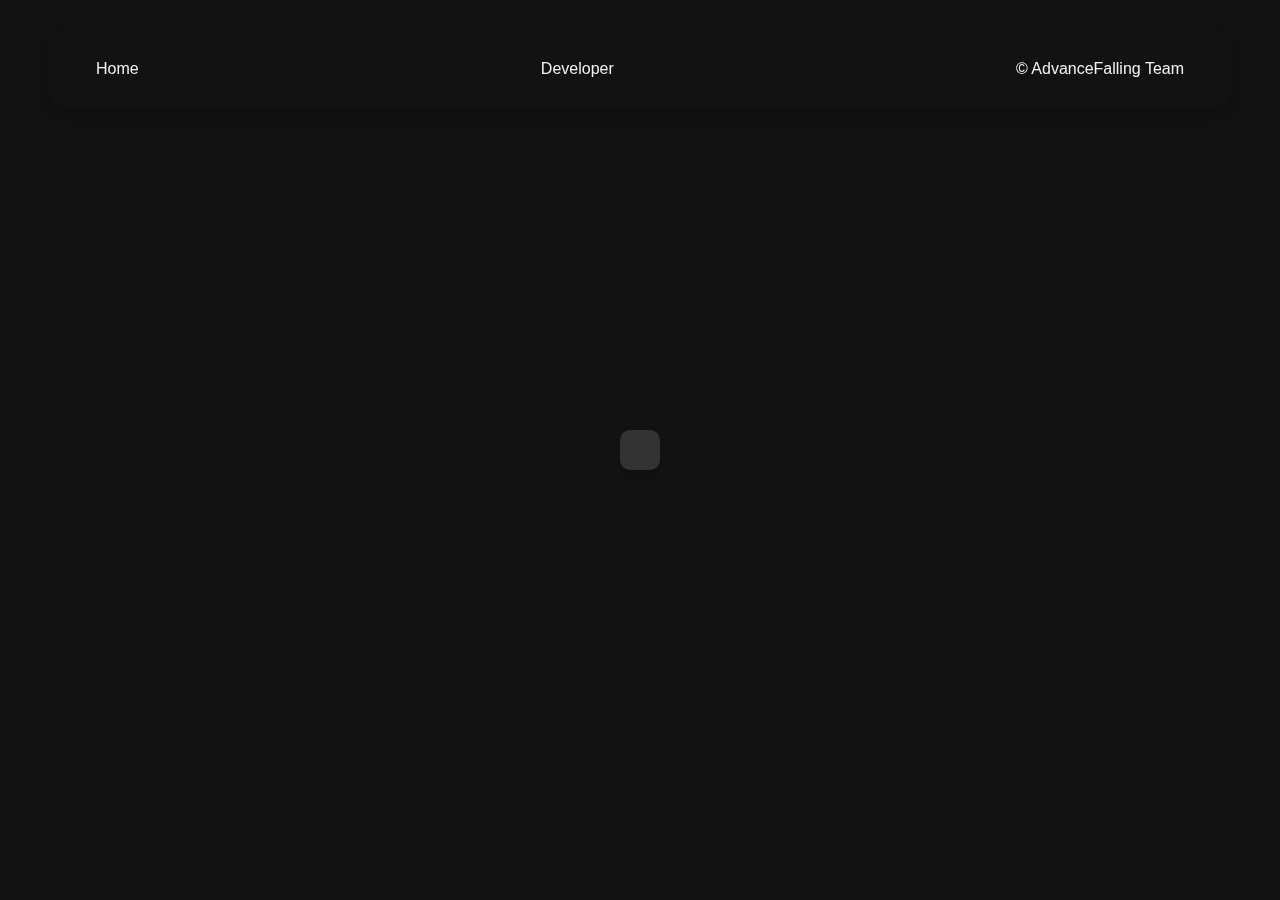
<file: index.html>
<!DOCTYPE html>
<html lang="en">

<head>
  <meta charset="UTF-8">
  <meta name="viewport" content="width=device-width, initial-scale=1.0">
  <title>Reddit Viewer</title>
  <style>
    body {
      margin: 0;
      font-family: 'Arial', sans-serif;
      background-color: #121212;
      color: #fff;
      display: flex;
      align-items: center;
      justify-content: center;
      min-height: 100vh;
    }

    #content {
      max-width: 1200px;
      margin: 20px;
      background-color: #333;
      padding: 20px;
      border-radius: 10px;
      box-shadow: 0 4px 8px rgba(0, 0, 0, 0.1);
      overflow: hidden;
      animation: fadeIn 1s ease-out;
      display: flex;
      flex-wrap: wrap;
      justify-content: space-around;
      position: relative;
    }

    .media-container {
      flex: 0 0 calc(25% - 20px);
      margin: 10px;
      position: relative;
      overflow: hidden;
      border-radius: 8px;
      box-shadow: 0 2px 4px rgba(0, 0, 0, 0.1);
    }

    img,
    video {
      width: 100%;
      height: 100%;
      object-fit: cover;
      border-radius: 8px;
    }

    .load-more {
      position: fixed;
      bottom: 20px;
      right: 20px;
      cursor: pointer;
      color: #fff;
      padding: 8px 15px;
      background-color: #4285f4;
      border-radius: 10px;
      transition: background-color 0.3s;
      display: none;
    }

    .load-more[disabled] {
      pointer-events: none;
      opacity: 0.5;
    }

    .load-more:hover {
      background-color: #2a4d8d;
    }

    .loading-animation {
      display: none;
      border: 4px solid #f3f3f3;
      border-top: 4px solid #3498db;
      border-radius: 50%;
      width: 24px;
      height: 24px;
      animation: spin 1s linear infinite;
      margin-right: 10px;
    }

    @keyframes spin {
      0% {
        transform: rotate(0deg);
      }

      100% {
        transform: rotate(360deg);
      }
    }

    @keyframes fadeIn {
      from {
        opacity: 0;
      }

      to {
        opacity: 1;
      }
    }

    @media (max-width: 768px) {
      .media-container {
        flex: 0 0 calc(50% - 20px);
      }
    }

    @media (max-width: 480px) {
      .media-container {
        flex: 0 0 100%;
      }
    }

    .navbar {
      position: fixed;
      top: 30px;
      left: 50%;
      transform: translateX(-50%);
      width: calc(100% - 160px);
      padding: 1rem 2rem;
      background: transparent;
      display: flex;
      justify-content: space-between;
      align-items: center;
      z-index: 100;
      border-radius: 20px;
      box-shadow: 0px 5px 15px rgba(0, 0, 0, 0.2);
      transition: background-color 0.3s ease-in-out;
    }

    .header.transparent {
      background-color: rgba(16, 16, 16, 0.5);
      backdrop-filter: blur(5px);
      transition: background-color 0.3s ease, backdrop-filter 0.3s ease;
    }

    .header.sticky {
      border-bottom: 0.1rem solid rgba(0, 0, 0, 0.2);
    }

    .navbar a {
      float: left;
      display: block;
      color: #f2f2f2;
      text-align: center;
      padding: 14px 16px;
      text-decoration: none;
      border-radius: 20px;
    }

    .navbar a:hover {
      background-color: transparent;
      backdrop-filter: blur(5px);
      color: rgb(123, 123, 123);
      transition: background-color 0.3s ease, color 0.3s ease;
    }

    .developer-tab {
      color: white;
      margin-right: auto;
    }

    .home {
      color: white;
      margin-right: auto;
    }
  </style>
</head>

<body>

  <div class="navbar">
    <a href="/" class="home">Home</a>
    <a href="./developer.html" class="home">Developer</a>
    <a href="https://github.com/AdvanceFTeam"> © AdvanceFalling Team</a>
  </div>

  <div id="content"></div>
  <div id="loadMore" class="load-more" onclick="loadMore()">
    <div class="loading-animation"></div>
    Load More
  </div>

  <script>
    let after = '';
    let loading = false;
    let cooldown = false;

    function loadMore() {
      if (loading || cooldown) return; // Prevent multiple simultaneous requests and spamming

      loading = true;
      cooldown = true;

      const loadMoreButton = document.getElementById("loadMore");
      const loadingAnimation = document.querySelector(".loading-animation");

      loadMoreButton.setAttribute("disabled", "true");
      loadingAnimation.style.display = "inline-block";

      fetch(`https://www.reddit.com/r/CombatFootage.json?after=${after}`)
        .then(response => response.json())
        .then(data => {
          const contentContainer = document.getElementById('content');

          data.data.children.forEach(item => {
            const mediaType = item.data.post_hint;
            const mediaUrl = mediaType === 'image' ? item.data.url_overridden_by_dest :
              mediaType === 'hosted:video' || mediaType === 'video' ? item.data.secure_media.reddit_video.fallback_url : null;

            if (mediaUrl) {
              const mediaContainer = document.createElement('div');
              mediaContainer.classList.add('media-container');
              if (mediaType === 'image') {
                const mediaElement = document.createElement('img');
                mediaElement.src = mediaUrl;
                mediaElement.alt = "Image";
                mediaContainer.appendChild(mediaElement);
              } else if (mediaType === 'hosted:video' || mediaType === 'video') {
                const mediaElement = document.createElement('video');
                mediaElement.src = mediaUrl;
                mediaElement.controls = true;
                mediaElement.autoplay = false;
                mediaElement.muted = false; 

                if (item.data.secure_media.reddit_video.has_audio) {
                  const audioElement = document.createElement('audio');
                  audioElement.src = item.data.secure_media.reddit_video.fallback_url_audio; // Audio URL
                  mediaElement.muted = false; 
                  mediaContainer.appendChild(audioElement);
                }

                mediaContainer.appendChild(mediaElement);
              }

              contentContainer.appendChild(mediaContainer);
            }
          });

          after = data.data.after;
          loading = false;

          setTimeout(() => {
            cooldown = false;
            loadMoreButton.removeAttribute("disabled");
            loadingAnimation.style.display = "none";
          }, 1500); // 1.5 second cooldown 
        })
        .catch(error => {
          console.error('Error fetching Reddit data:', error);
          loading = false;

          setTimeout(() => {
            cooldown = false;
            loadMoreButton.removeAttribute("disabled");
            loadingAnimation.style.display = "none";
          }, 1500);
        });
    }

    // Show "Load More" button on scroll
    window.onscroll = function () {
      const loadMoreButton = document.getElementById("loadMore");

      if ((document.body.scrollTop > 20 || document.documentElement.scrollTop > 20) &&
        (document.body.scrollTop + window.innerHeight < document.body.scrollHeight) &&
        !loading) {
        loadMoreButton.style.display = "block";
      } else {
        loadMoreButton.style.display = "none";
      }
    };

    loadMore();
  </script>
</body>

</html>
</file>
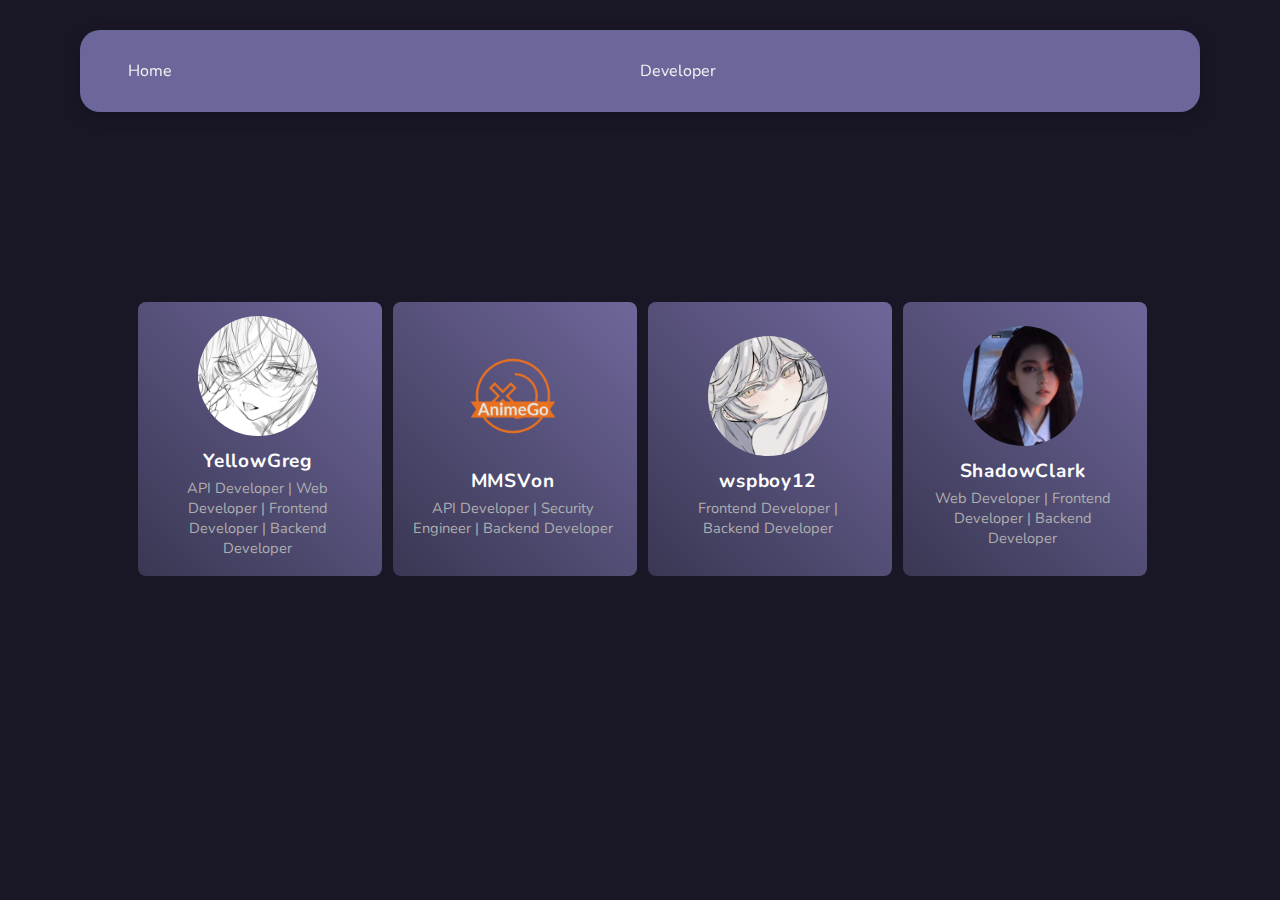
<file: developer.html>
<!DOCTYPE html>
<html lang="en">

<head>
  <meta charset="UTF-8">
  <meta name="viewport" content="width=device-width, initial-scale=1.0">
  <link rel="stylesheet" href="./developer.css">

  <title>Developers</title>
</head>

<body>

  <div class="navbar">
    <a href="/" class="home">Home</a>
    <a href="#" class="home">Developer</a>
  </div>

  <section>
    <div class="card">
      <img src="./assets/pfp1.jpg" alt="YellowGreg">
      <h2>YellowGreg</h2>
      <p>API Developer | Web Developer | Frontend Developer | Backend Developer</p>
    </div>

    <div class="card">
      <img src="./assets/pfp3.png" alt="MMSVon">
      <h2>MMSVon</h2>
      <p>API Developer | Security Engineer | Backend Developer</p>
    </div>

    <div class="card">
      <img src="./assets/pfp2.jpg" alt="wspboy12">
      <h2>wspboy12</h2>
      <p>Frontend Developer | Backend Developer</p>
    </div>

    <div class="card">
      <img src="./assets/pfp4.png" alt="ShadowClark">
      <h2>ShadowClark</h2>
      <p>Web Developer | Frontend Developer | Backend Developer</p>
    </div>
  </section>

</body>

</html>
</file>
<file: developer.css>
@import url("https://fonts.googleapis.com/css2?family=Nunito:wght@400;700&display=swap");

* {
  margin: 0;
  padding: 0;
  box-sizing: border-box;
}

body {
  min-height: 100vh;
  min-height: 100svh;
  background: #191726 !important;
  font-family: "Nunito", sans-serif;
  position: relative;
  overflow-x: hidden;
}

img {
  border-radius: 50%;
  width: clamp(100px, 40vw, 120px);
  height: clamp(100px, 40vw, 120px);
  object-fit: cover;
  object-position: top;
}

section {
  display: flex;
  justify-content: center;
  flex-wrap: wrap;
  max-width: 75em;
  margin-inline: auto;
  gap: 0.938rem;
  transform: translateY(-3em);
  position: relative;
  z-index: 10;
  padding-bottom: 7%;
}

section .card {
  margin-top: 350px;
  padding: 1.875em 1.25em;
  max-width: 18.75rem;
  width: 20%;
  height: 16.875rem;
  display: grid;
  place-content: center;
  place-items: center;
  text-align: center;
  position: relative;
  border-radius: 8px;
  transition: box-shadow 0.3s;
}

section .card::before {
  position: absolute;
  content: "";
  top: 0;
  left: 0;
  width: 100%;
  height: 100%;
  border-radius: 1rem;
  z-index: -1;
  border: 0.125rem solid transparent;
  background: linear-gradient(45deg, #393753, #6f679b) border-box;
  -webkit-mask-composite: destination-out;
  mask-composite: exclude;
  border-radius: 8px;
}

section .card h2 {
  color: #fff;
  letter-spacing: 0.05rem;
  font-size: clamp(1rem, 0.9375rem + 0.3125vw, 1.25rem);
  margin-top: 0.625em;
  margin-bottom: 0.188em;
}

section .card p {
  color: #afafaf;
  font-size: clamp(0.8rem, 0.7625rem + 0.1875vw, 0.95rem);
}

.navbar {
  position: fixed;
  top: 30px;
  left: 50%;
  transform: translateX(-50%);
  width: calc(100% - 160px);
  padding: 1rem 2rem;
  background: #6b679b;
  display: flex;
  justify-content: space-between;
  align-items: center;
  z-index: 100;
  border-radius: 20px;
  box-shadow: 0px 5px 15px rgba(0, 0, 0, 0.2);
  transition: background-color 0.3s ease-in-out;
}

.header.transparent {
  background-color: rgba(16, 16, 16, 0.5);
  backdrop-filter: blur(5px);
  transition: background-color 0.3s ease, backdrop-filter 0.3s ease;
}

.header.sticky {
  border-bottom: 0.1rem solid rgba(0, 0, 0, 0.2);
}

.navbar a {
  float: left;
  display: block;
  color: #f2f2f2;
  text-align: center;
  padding: 14px 16px;
  text-decoration: none;
  border-radius: 20px;
}

.navbar a:hover {
  background-color: transparent;
  backdrop-filter: blur(5px);
  color: rgb(0, 0, 0);
  transition: background-color 0.3s ease, color 0.3s ease;
}

.home {
  color: white;
  margin-right: auto;
}

.developer-tab {
  color: white;
  margin-right: auto;
}

@media only screen and (max-width: 600px) {
  section .card {
    margin-top: 150px;
  }

  .navbar {
    padding: 1rem;
    width: 100%;
  }

  .navbar a {
    font-size: 14px;
  }
}
</file>
